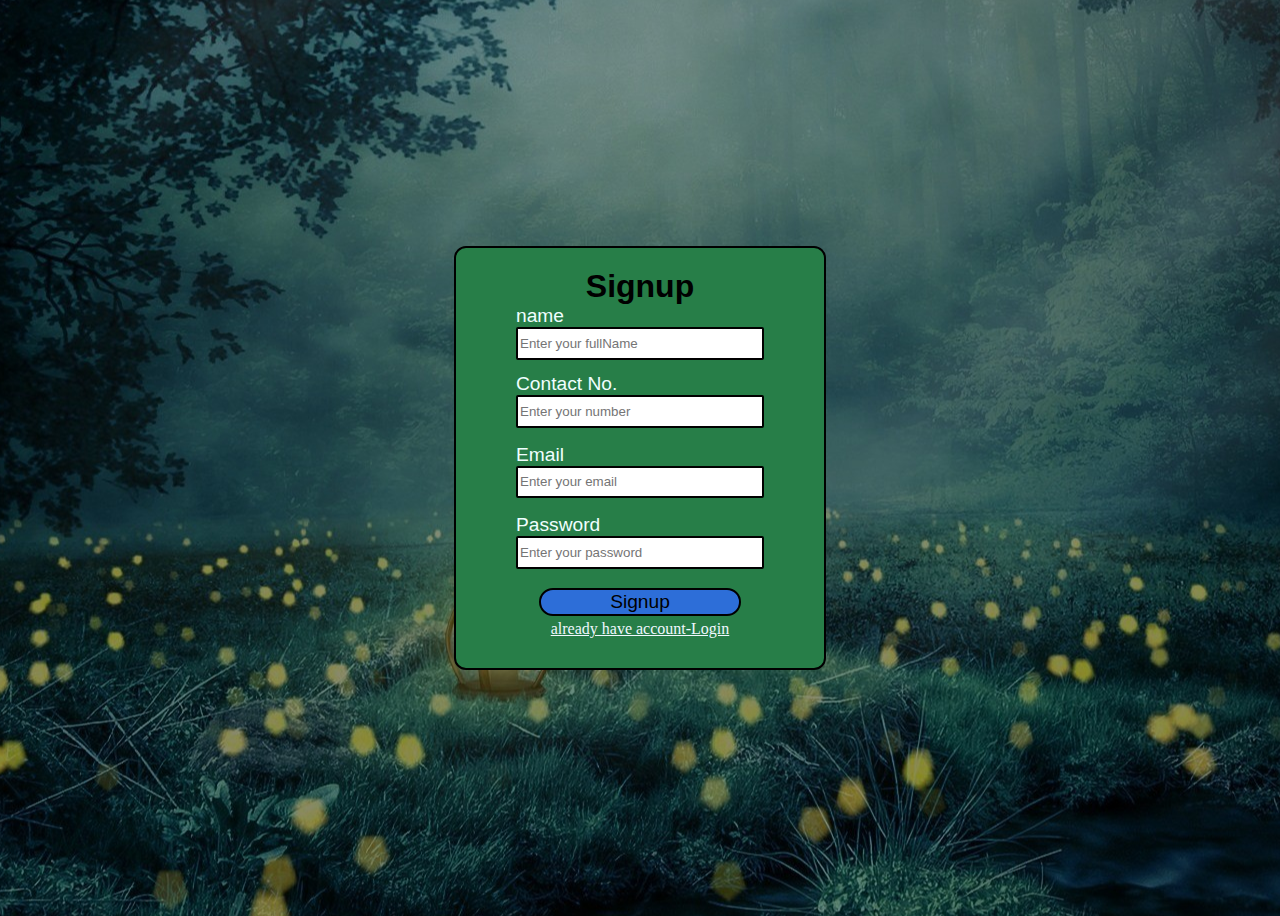
<file: Signin/sinup.html>
<!DOCTYPE html>
<html lang="en">
<head>
    <meta charset="UTF-8">
    <meta name="viewport" content="width=device-width, initial-scale=1.0">
    <title>Signup</title>
    <link rel="stylesheet" href="index.css">
</head>
<body>
    <div class="bucket">
    <form action="/signup" method="post" class="su">  
        <h1 >Signup</h1>
        <div class="fullName">
          <label for="fullName">name</label> 
        </br>
          <input  type="text" name="name"  placeholder="Enter your fullName" autocomplete="on" required/>
        </div>
        <div class="Contact">
          <label for="ConatctNo">Contact No.</label>
          </br>
          <input type="number" name="number" placeholder="Enter your number" required />
        </div>
        <div class="Email">
          <label for="Email">Email</label>
          </br>
          <input type="email" name="email" placeholder="Enter your email" autocomplete="on" required/>
        </div>
        <div class="password">
          <label for="password">Password</label>
          </br>
          <input
            type="password"
            name="password"
            placeholder="Enter your password"
            required
          />
        </div>
        <div class="Signup-button" style="margin:10px 0 2px 0;"><input type="submit" name="registertype" id="Signup" value="Signup" title="Signup"></div>
        <a href="index.html"  style="margin:0px; color: aliceblue;"><p style="margin:2px;">already have account-Login</p></a> 
    </form>
      
    </div>
</body>
</html>
</file>
<file: Signin/index.css>
body {
  background-image: url(../back1.jpg);
  background-repeat: no-repeat;
  background-position: center;
  overflow: hidden;
}

.container {
  display: flex;
  justify-content: center;
  flex-wrap: wrap;
  align-content: center;
  height: 100vh;
}
.bucket {
  display: flex;
  justify-content: center;
  flex-wrap: wrap;
  align-content: center;
  height: 100vh;
}
h1 {
  align-self: center;
  font-family:'Franklin Gothic Medium', 'Arial Narrow', Arial, sans-serif;
  margin: 0;
  padding: 0px 0px 0px 0px;
}
.su{
  display: flex;
  row-gap: 0em;
  padding-top: 20px;
  flex-direction: column;
  justify-content: flex-start;
  align-items: center;
  height: 400px;
  width: 23em;
  background-color: #277e48;
  border: 2px black solid;
  border-radius: 12px;
}
.lp{
  display: flex;
  row-gap: 0em;
  padding-top: 20px;
  flex-direction: column;
  justify-content: flex-start;
  align-items: center;
  height: 280px;
  width: 23em;
  background-color: #095c80;
  border: 2px black solid;
  border-radius: 12px;
}
input[name="name"]{
  border: rgb(0, 0, 0) solid 2px;
  border-radius: 2px;
  background-color: rgb(255, 255, 255);
  height: 2em;
  width: 18em;
  margin:0 0 1em 0;
}
input[type="number"]{
  border: rgb(0, 0, 0) solid 2px;
  border-radius: 2px;
  background-color: rgb(255, 255, 255);
  height: 2em;
  width: 18em;
}
input[type="email"] {
  border: rgb(0, 0, 0) solid 2px;
  border-radius: 2px;
  background-color: rgb(255, 255, 255);
  height: 2em;
  width: 18em;
}
input[type="password"] {
  background-color: rgb(255, 255, 255);
  border: black solid 2px;
  border-radius: 2px;
  height: 2em;
  width: 18em;
}

input[type="submit"] {
  font-size: larger;
  transition: backgroud 1s ease-in;
  cursor: pointer;
  border: solid black 2px;
  width: 10em;
  border-radius: 5em;
  background-color: rgb(27, 228, 80);
  margin-top: 20px;
}
#Signup{
  font-size:larger;
  cursor: pointer;
  width: 10.5em;
  border-radius: 5em;
  background-color: rgb(45, 110, 216);
  margin: 1px 0 0 0;
}
input[value="Login"] {
  font-size: 20px;
}
label {
  font-size: larger;
  font-family:'Franklin Gothic Medium', 'Arial Narrow', Arial, sans-serif;
  margin: 0em;
  color:azure;
}

.Email,
.password {
  margin: 1em 0 0 0;
}
.password{
  margin-bottom:.5em;
}
</file>
